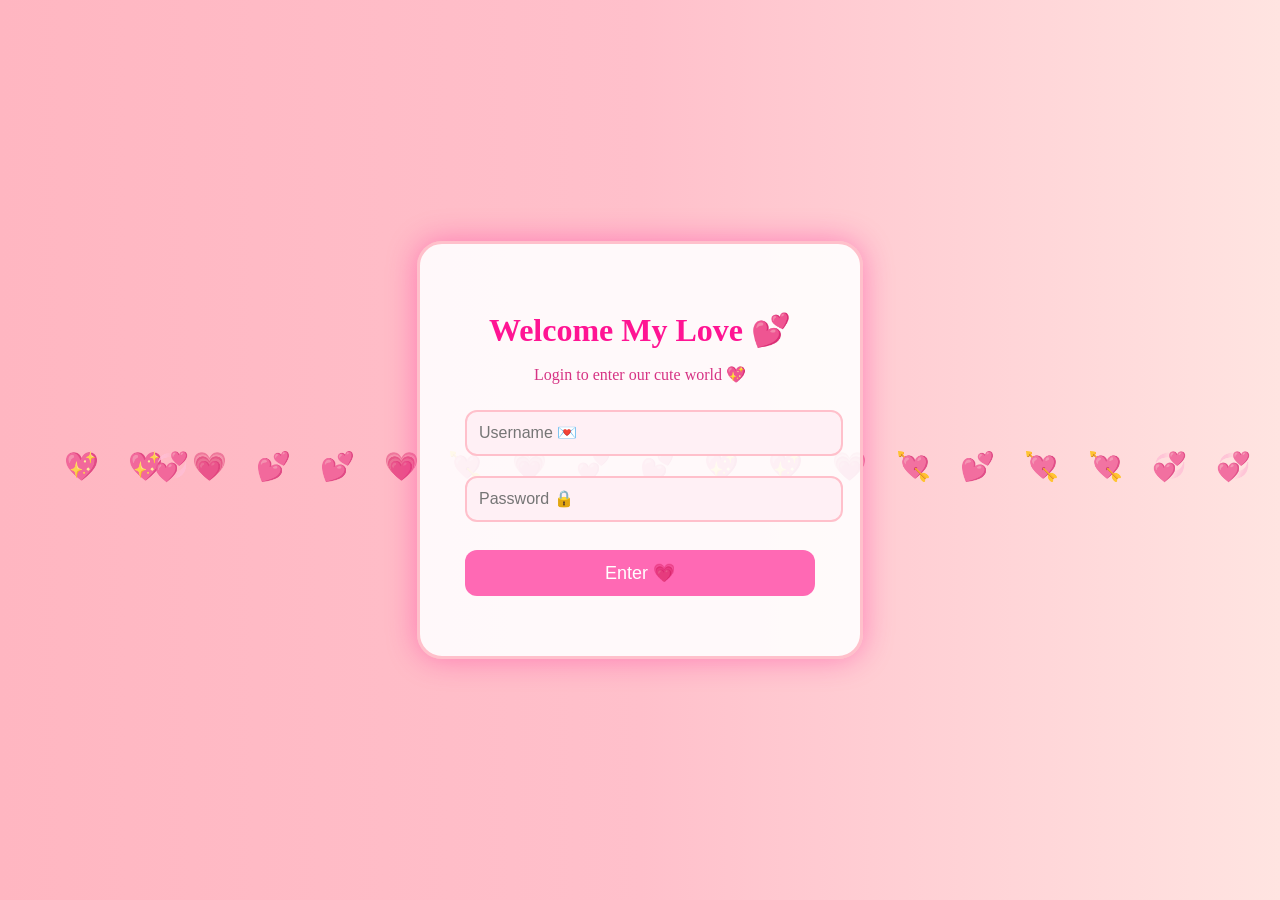
<file: index.html>
<!DOCTYPE html>
<html lang="en">
<head>
  <meta charset="UTF-8" />
  <meta name="viewport" content="width=device-width, initial-scale=1.0" />
  <title>Love Login 💗</title>
  <link rel="stylesheet" href="style.css" />
</head>
<body>

  <div class="hearts">
    <span>💖</span><span>💗</span><span>💕</span><span>💘</span><span>💞</span>
    <span>💖</span><span>💗</span><span>💕</span><span>💘</span><span>💞</span>
    <span>💖</span><span>💗</span><span>💕</span><span>💘</span><span>💞</span>
    <span>💖</span><span>💗</span><span>💕</span><span>💘</span><span>💞</span>
  </div>

  <div class="login-box">
    <h1>Welcome My Love 💕</h1>
    <p>Login to enter our cute world 💖</p>

    <form id="loginForm">
      <input type="text" id="username" placeholder="Username 💌" required>
      <input type="password" id="password" placeholder="Password 🔒" required>

      <button type="submit">Enter 💗</button>

      <p id="errorMsg"></p>
    </form>
  </div>

  <script>
    const correctUsername = "14112007";
    const correctPassword = "080324";

    document.getElementById("loginForm").addEventListener("submit", function(event) {
      event.preventDefault();

      const user = document.getElementById("username").value;
      const pass = document.getElementById("password").value;
      const errorMsg = document.getElementById("errorMsg");

      if(user === correctUsername && pass === correctPassword){
        window.location.href = "home.html";
      } else {
        errorMsg.textContent = "Wrong username or password 😭💔";
      }
    });
  </script>

</body>
</html>
</file>
<file: style.css>
body {
  margin: 0;
  padding: 0;
  font-family: "Comic Sans MS", cursive;
  background: linear-gradient(to right, #ffb6c1, #ffc0cb, #ffe4e1);
  height: 100vh;
  display: flex;
  justify-content: center;
  align-items: center;
  overflow: hidden;
}

/* Login Box */
.login-box {
  background: rgba(255, 255, 255, 0.9);
  padding: 45px;
  width: 350px;
  border-radius: 25px;
  text-align: center;
  box-shadow: 0px 0px 30px rgba(255, 20, 147, 0.4);
  border: 3px solid pink;
  z-index: 2;
  position: relative;
}

/* Home Box */
.home-box {
  background: rgba(255, 255, 255, 0.9);
  padding: 55px;
  width: 450px;
  border-radius: 25px;
  text-align: center;
  box-shadow: 0px 0px 30px rgba(255, 20, 147, 0.4);
  border: 3px solid pink;
  z-index: 2;
  position: relative;
}

/* Titles */
h1 {
  color: #ff1493;
  font-size: 32px;
  margin-bottom: 15px;
}

p {
  color: #d63384;
  font-size: 16px;
}

/* Love message box */
.love-message {
  background: #fff0f5;
  padding: 20px;
  margin-top: 20px;
  border-radius: 20px;
  border: 2px dashed hotpink;
}

/* Inputs */
input {
  width: 100%;
  padding: 12px;
  margin: 10px 0;
  border: 2px solid pink;
  border-radius: 12px;
  font-size: 16px;
  outline: none;
  background: #fff0f5;
}

input:focus {
  border-color: #ff1493;
  box-shadow: 0 0 10px #ff69b4;
}

/* Buttons */
button {
  width: 100%;
  padding: 12px;
  margin-top: 18px;
  background: #ff69b4;
  border: none;
  border-radius: 12px;
  font-size: 18px;
  color: white;
  cursor: pointer;
  transition: 0.3s;
}

button:hover {
  background: #ff1493;
  transform: scale(1.05);
}

/* Error */
#errorMsg {
  margin-top: 15px;
  font-size: 14px;
  color: red;
}

/* Hearts */
.hearts span {
  position: absolute;
  font-size: 28px;
  animation: float 7s infinite;
  opacity: 0.8;
}

/* Different positions */
.hearts span:nth-child(1) { left: 5%; animation-delay: 0s; }
.hearts span:nth-child(2) { left: 15%; animation-delay: 1s; }
.hearts span:nth-child(3) { left: 25%; animation-delay: 2s; }
.hearts span:nth-child(4) { left: 35%; animation-delay: 3s; }
.hearts span:nth-child(5) { left: 45%; animation-delay: 4s; }
.hearts span:nth-child(6) { left: 55%; animation-delay: 0.5s; }
.hearts span:nth-child(7) { left: 65%; animation-delay: 1.5s; }
.hearts span:nth-child(8) { left: 75%; animation-delay: 2.5s; }
.hearts span:nth-child(9) { left: 85%; animation-delay: 3.5s; }
.hearts span:nth-child(10) { left: 95%; animation-delay: 4.5s; }
.hearts span:nth-child(11) { left: 10%; animation-delay: 5s; }
.hearts span:nth-child(12) { left: 30%; animation-delay: 1.2s; }
.hearts span:nth-child(13) { left: 50%; animation-delay: 2.2s; }
.hearts span:nth-child(14) { left: 70%; animation-delay: 3.2s; }
.hearts span:nth-child(15) { left: 90%; animation-delay: 0.8s; }
.hearts span:nth-child(16) { left: 60%; animation-delay: 4.2s; }
.hearts span:nth-child(17) { left: 40%; animation-delay: 5.2s; }
.hearts span:nth-child(18) { left: 20%; animation-delay: 2.8s; }
.hearts span:nth-child(19) { left: 80%; animation-delay: 1.8s; }
.hearts span:nth-child(20) { left: 12%; animation-delay: 3.8s; }

/* Floating animation */
@keyframes float {
  0% {
    top: 110%;
    transform: scale(0.6);
  }
  50% {
    transform: scale(1.2);
  }
  100% {
    top: -10%;
    transform: scale(0.7);
  }
}
</file>
